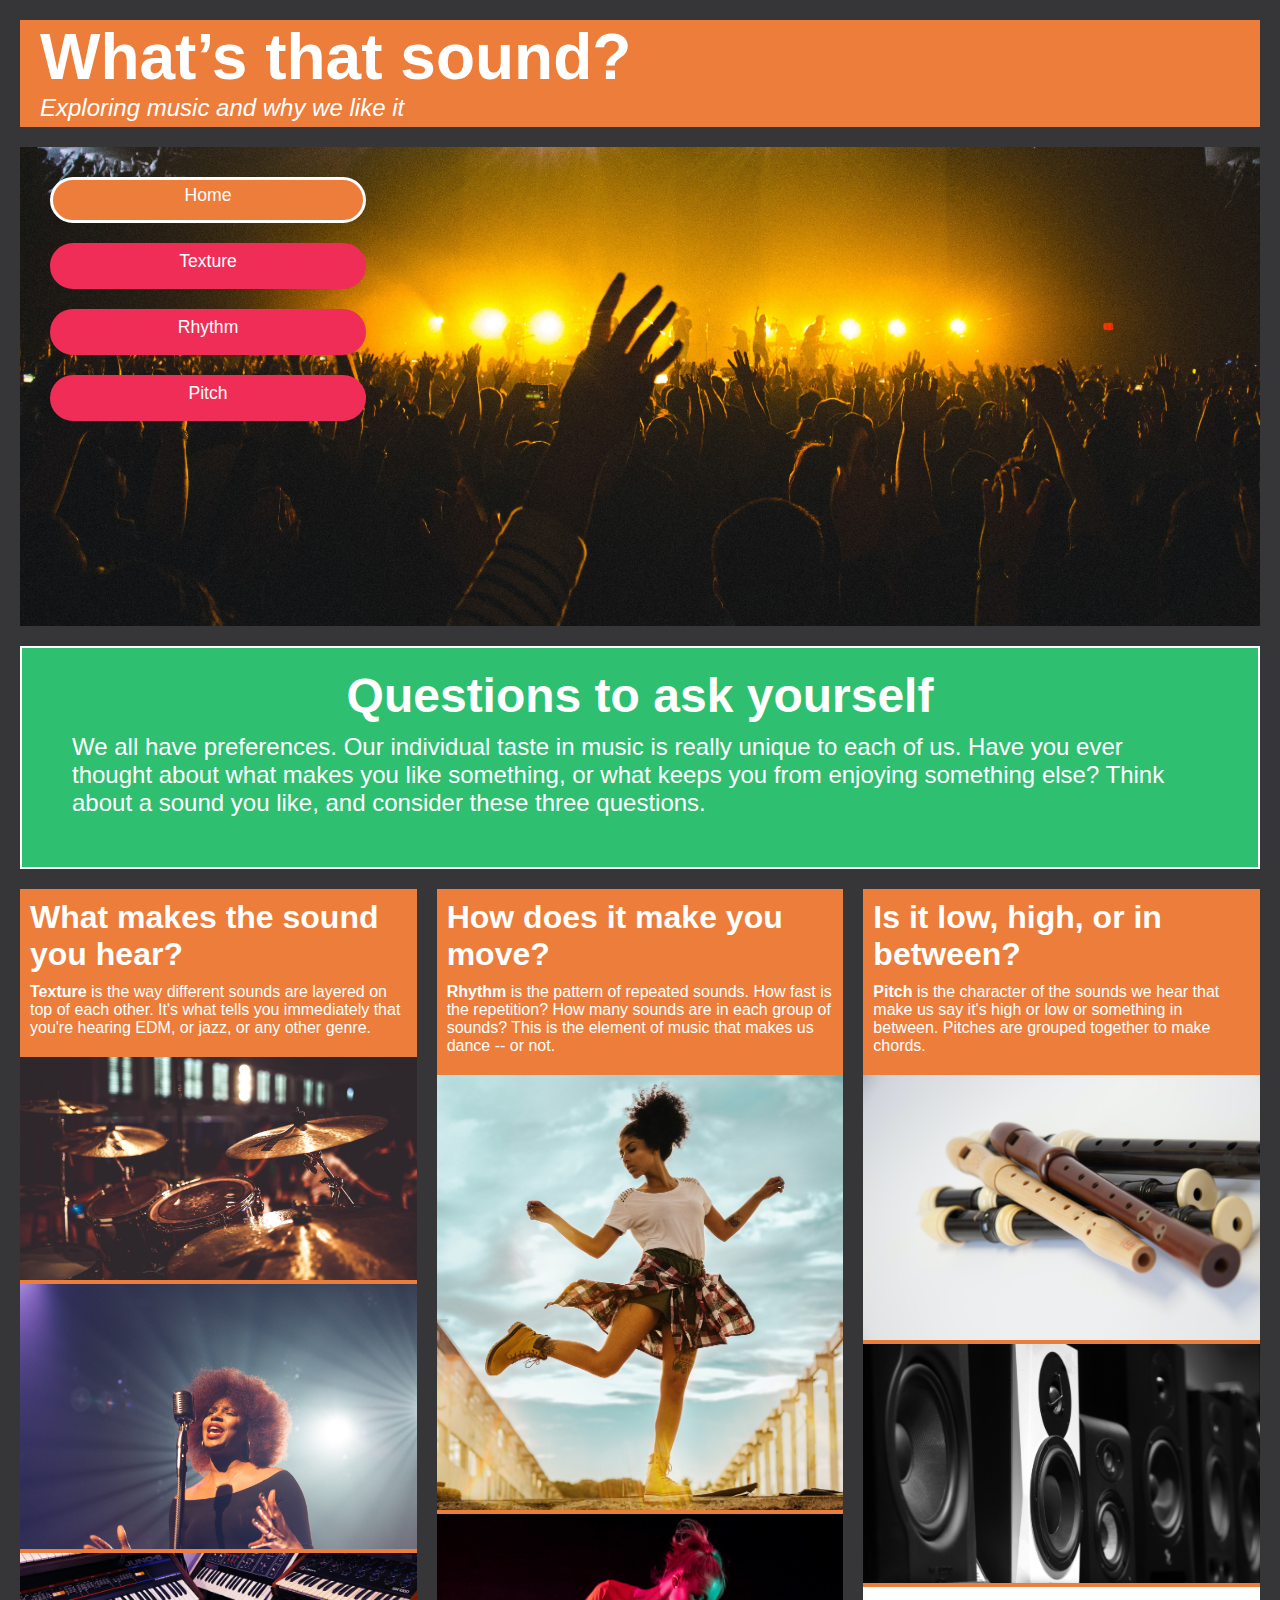
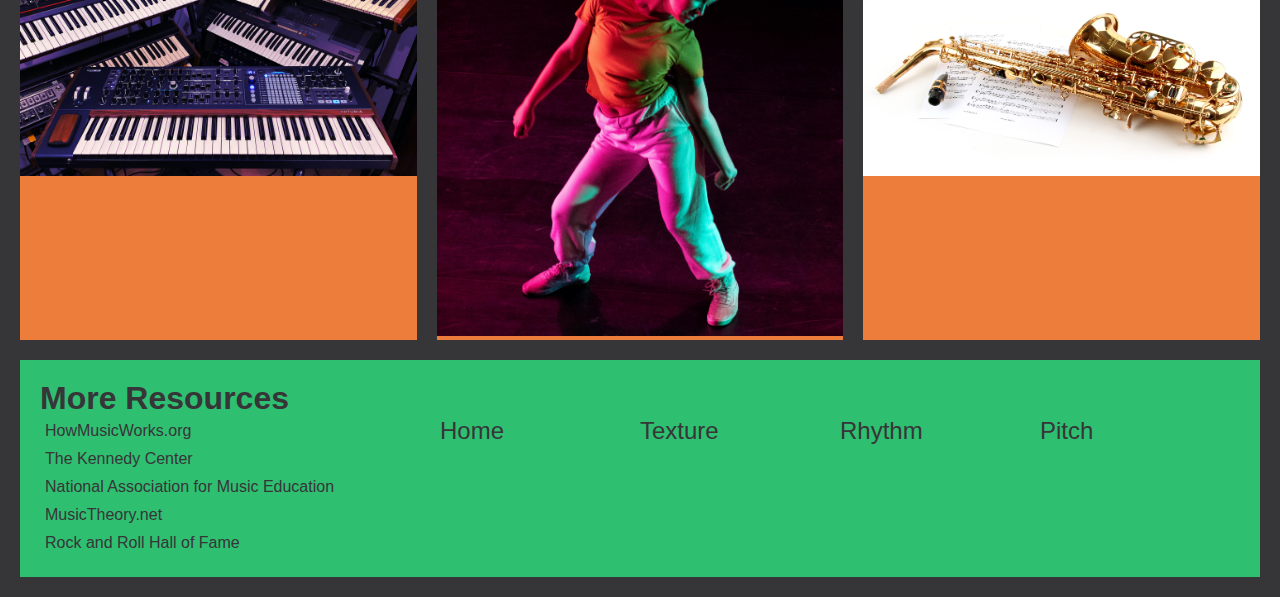
<file: index.html>
<!doctype html>
<html lang="en">

<head>
	<meta charset="utf-8">
	<title>What's that sound?</title>
	<meta name="viewport" content="width=device-width, initial-scale=1">

	<link rel="stylesheet" href="main.css">

</head>

<body>
	<h1 class="title">What&#8217;s that sound?</h1>
	<p class="tagline">Exploring music and why we like it</p>

	<div class="main-pic-container">
		<img id="main-pic" src="images/concert.jpg" alt="concert audience with hands in the air">
		<nav id="nav-area">
			<a id="current-button" class="nav-button" href="index.html">Home</a>
			<a id="texture-button" class="nav-button" href="./texture.html">Texture</a>
			<a id="rhythm-button" class="nav-button" href="./rhythm.html">Rhythm</a>
			<a id="pitch-button" class="nav-button" href="./pitch.html">Pitch</a>
		</nav>
	</div>

	<main>
        <h1 class="main-headline">Questions to ask yourself</h1>
        <p class="main-p">We all have preferences. Our individual taste in music is really unique to each of us.
            Have you ever thought about what makes you like something, or what keeps you
            from enjoying something else? Think about a sound you like, and consider these
            three questions.</p>
    </main>

	<div id="column1">
		<h3 class="column-heading">What makes the sound you hear?</h3>
		<p class="column-text"><strong>Texture</strong> is the way different
			sounds are layered on top of
			each other. It's what tells you
			immediately that you're hearing
			EDM, or jazz, or any
			other genre.</p>
		<img src="images/drumset.jpg" alt="drum set with shiny cymbals">
		<img src="images/singer.jpg" alt="woman singing with microphone">
		<img src="images/synth.jpg" alt="several synthesizer keyboards scattered">
	</div>


	<div id="column2">
		<h3 class="column-heading">How does it make you move?</h3>
		<p class="column-text"><strong>Rhythm</strong> is the pattern of repeated
			sounds. How fast is the
			repetition? How many sounds
			are in each group of sounds?
			This is the element of music that
			makes us dance -- or not.</p>
		<img src="images/dance1.jpg" alt="woman dancing freely outside">
		<img src="images/dance2.jpg" alt="woman doing hip hop dancing">
	</div>

	<div id="column3">
		<h3 class="column-heading">Is it low, high, or in between?</h3>
		<p class="column-text"><strong>Pitch</strong> is the character of the
			sounds we hear that make us say
			it's high or low or something in
			between. Pitches are grouped
			together to make chords.</p>

		<img src="images/recorders.jpg" alt="pile of recorder instruments">
		<img src="images/speaker.jpg" alt="large speakers">
		<img src="images/sax.jpg" alt="shiny saxophone">
	</div>

<footer>
	<h1 id="resource-heading">More Resources</h1>
	<div id="resources">
		<a href="https://howmusicworks.org">HowMusicWorks.org</a>
		<a href="https://www.kennedy-center.org/">The Kennedy Center</a>
		<a href="https://nafme.org">National Association for Music Education</a>
		<a href="https://musictheory.net">MusicTheory.net</a>
		<a href="https://www.rockhall.com/rock-hall-edu">Rock and Roll Hall of Fame</a>
	</div>
	<div id="footer-links">
		<a href="index.html">Home</a>
		<a href="./texture.html">Texture</a>
		<a href="./rhythm.html">Rhythm</a>
		<a href="./pitch.html">Pitch</a>

	</div>

</footer>


</body>

</html>
</file>
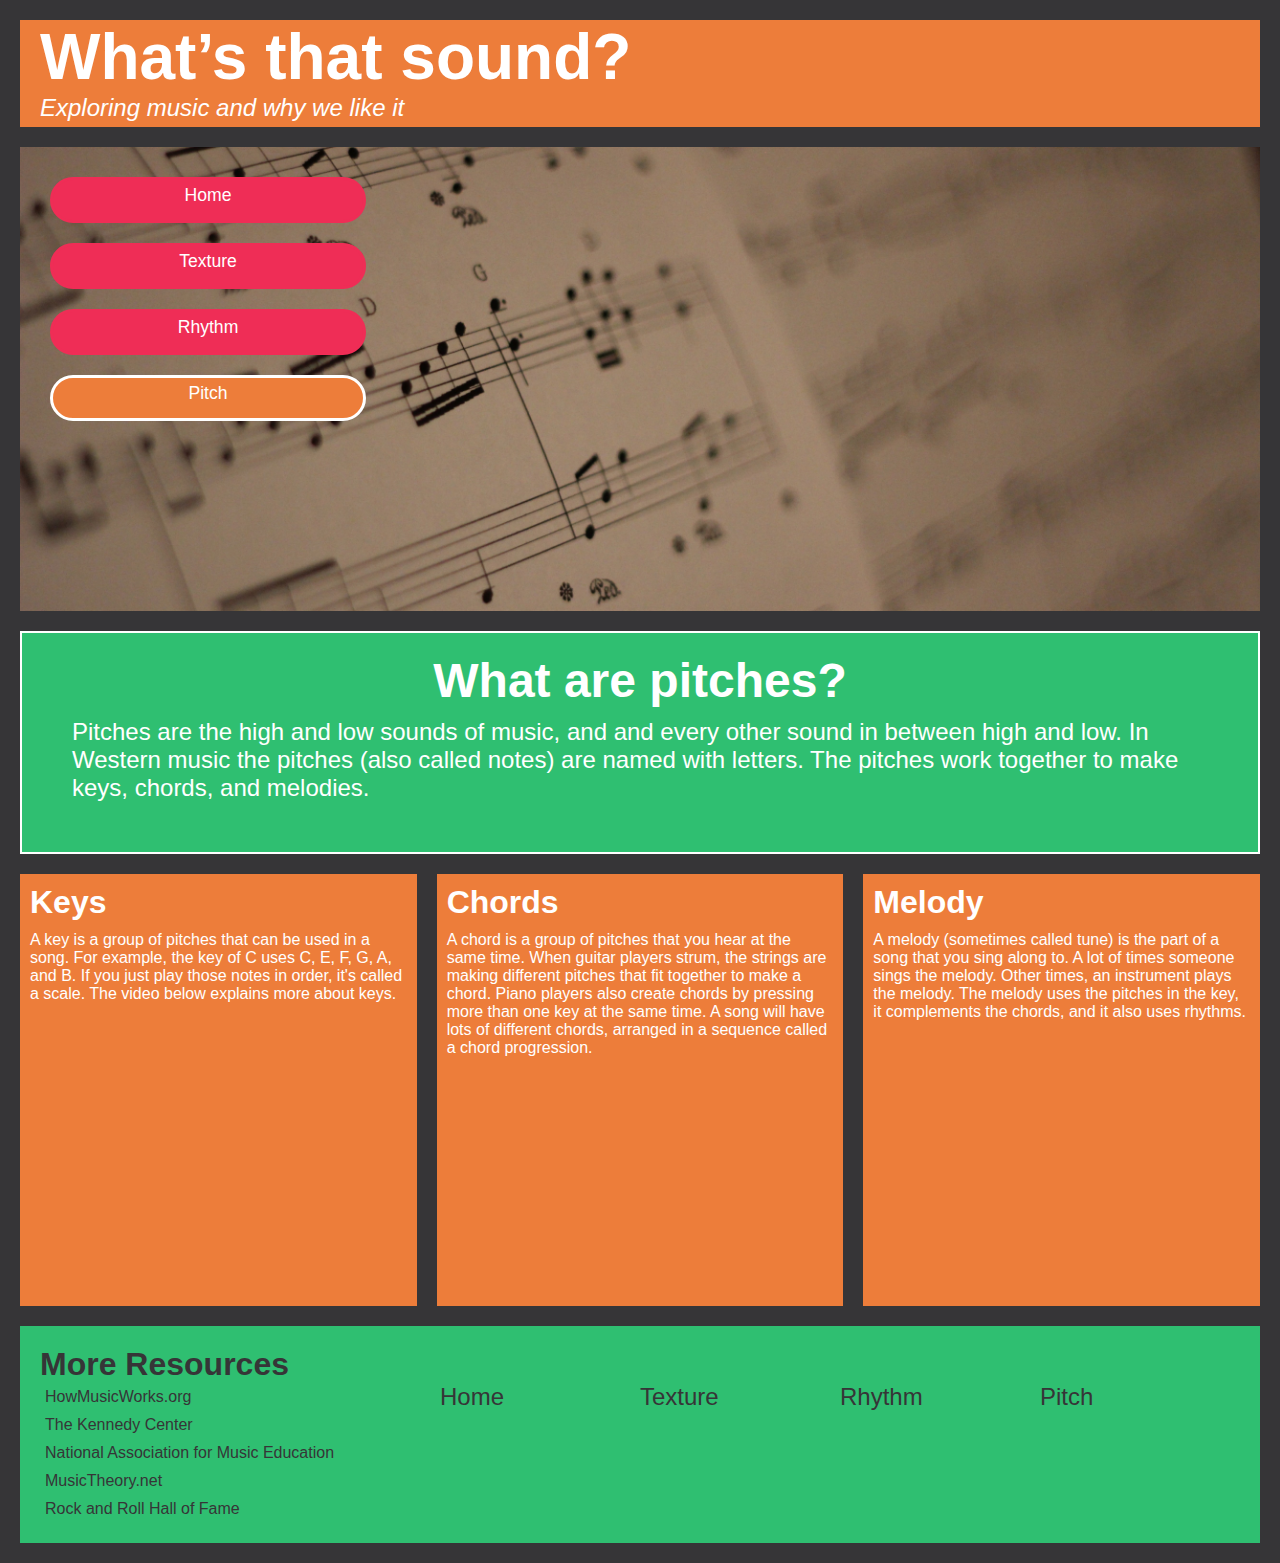
<file: pitch.html>
<!doctype html>
<html lang="en">

<head>
	<meta charset="utf-8">
	<title>Pitch | What's that sound?</title>
	<meta name="viewport" content="width=device-width, initial-scale=1">

	<link rel="stylesheet" href="main.css">

</head>

<body>
	<h1 class="title">What&#8217;s that sound?</h1>
	<p class="tagline">Exploring music and why we like it</p>

	<div class="main-pic-container">
		<img id="main-pic" src="images/pitch2.jpg" alt="artistic photo of music printed on paper">
		<nav id="nav-area">
			<a id="home-button" class="nav-button" href="index.html">Home</a>
			<a id="texture-button" class="nav-button" href="./texture.html">Texture</a>
			<a id="rhythm-button" class="nav-button" href="./rhythm.html">Rhythm</a>
			<a id="current-button" class="nav-button" href="./pitch.html">Pitch</a>
		</nav>
	</div>

	<main>
        <h1 class="main-headline">What are pitches?</h1>
        <p class="main-p">Pitches are the high and low sounds of music, and
			and every other sound in between high and low. In Western music the pitches (also called notes)
			are named with letters. The pitches work together to make keys, chords, and melodies.
		</p>
    </main>

	<div id="column1">
		<h3 class="column-heading">Keys</h3>
		<p class="column-text">A key is a group of pitches that can be used in a song. 
			For example, the key of C uses C, E, F, G, A, and B. If you just play those notes
			in order, it's called a scale. The video below explains more
			about keys.
		</p>
		<div class="iframe-container"><iframe alt="video player" src="https://www.youtube.com/embed/3i0skCjRo1E?start=42" 
			title="YouTube video player" frameborder="0" allow="accelerometer; autoplay; 
			clipboard-write; encrypted-media; gyroscope; picture-in-picture" allowfullscreen></iframe></div>
	</div>


	<div id="column2">
		<h3 class="column-heading">Chords</h3>
		<p class="column-text">A chord is a group of pitches that you hear at the same time. 
			When guitar players strum, the strings are making different pitches that fit together
			to make a chord. Piano players also create chords by pressing more than one key at 
			the same time. A song will have lots of different chords, arranged in a sequence called
			a chord progression.

		</p>
		<div class=iframe-container><iframe alt="video player" src="https://www.youtube.com/embed/T2gw9Fcc_w0?start=42" 
			title="YouTube video player" frameborder="0" allow="accelerometer; autoplay; clipboard-write; 
			encrypted-media; gyroscope; picture-in-picture" allowfullscreen></iframe></div>
	</div>

	<div id="column3">
		<h3 class="column-heading">Melody</h3> 
		<p class="column-text">A melody (sometimes called tune) is the part of a song that you sing along to. A lot of times someone
			sings the melody. Other times, an instrument plays the melody. The melody uses the pitches in
			the key, it complements the chords, and it also uses rhythms.
		</p>

		<div class="iframe-container"><iframe src="https://www.youtube.com/embed/9LUQUk0hd10?start=42" 
			title="YouTube video player" frameborder="0" allow="accelerometer; autoplay; clipboard-write; 
			encrypted-media; gyroscope; picture-in-picture" allowfullscreen></iframe></div>
	</div>

<footer>
	<h1 id="resource-heading">More Resources</h1>
	<div id="resources">
		<a href="https://howmusicworks.org">HowMusicWorks.org</a>
		<a href="https://www.kennedy-center.org/">The Kennedy Center</a>
		<a href="https://nafme.org">National Association for Music Education</a>
		<a href="https://musictheory.net">MusicTheory.net</a>
		<a href="https://www.rockhall.com/rock-hall-edu">Rock and Roll Hall of Fame</a>
	</div>
	<div id="footer-links">
		<a href="index.html">Home</a>
		<a href="./texture.html">Texture</a>
		<a href="./rhythm.html">Rhythm</a>
		<a href="./pitch.html">Pitch</a>

	</div>

</footer>


</body>

</html>
</file>
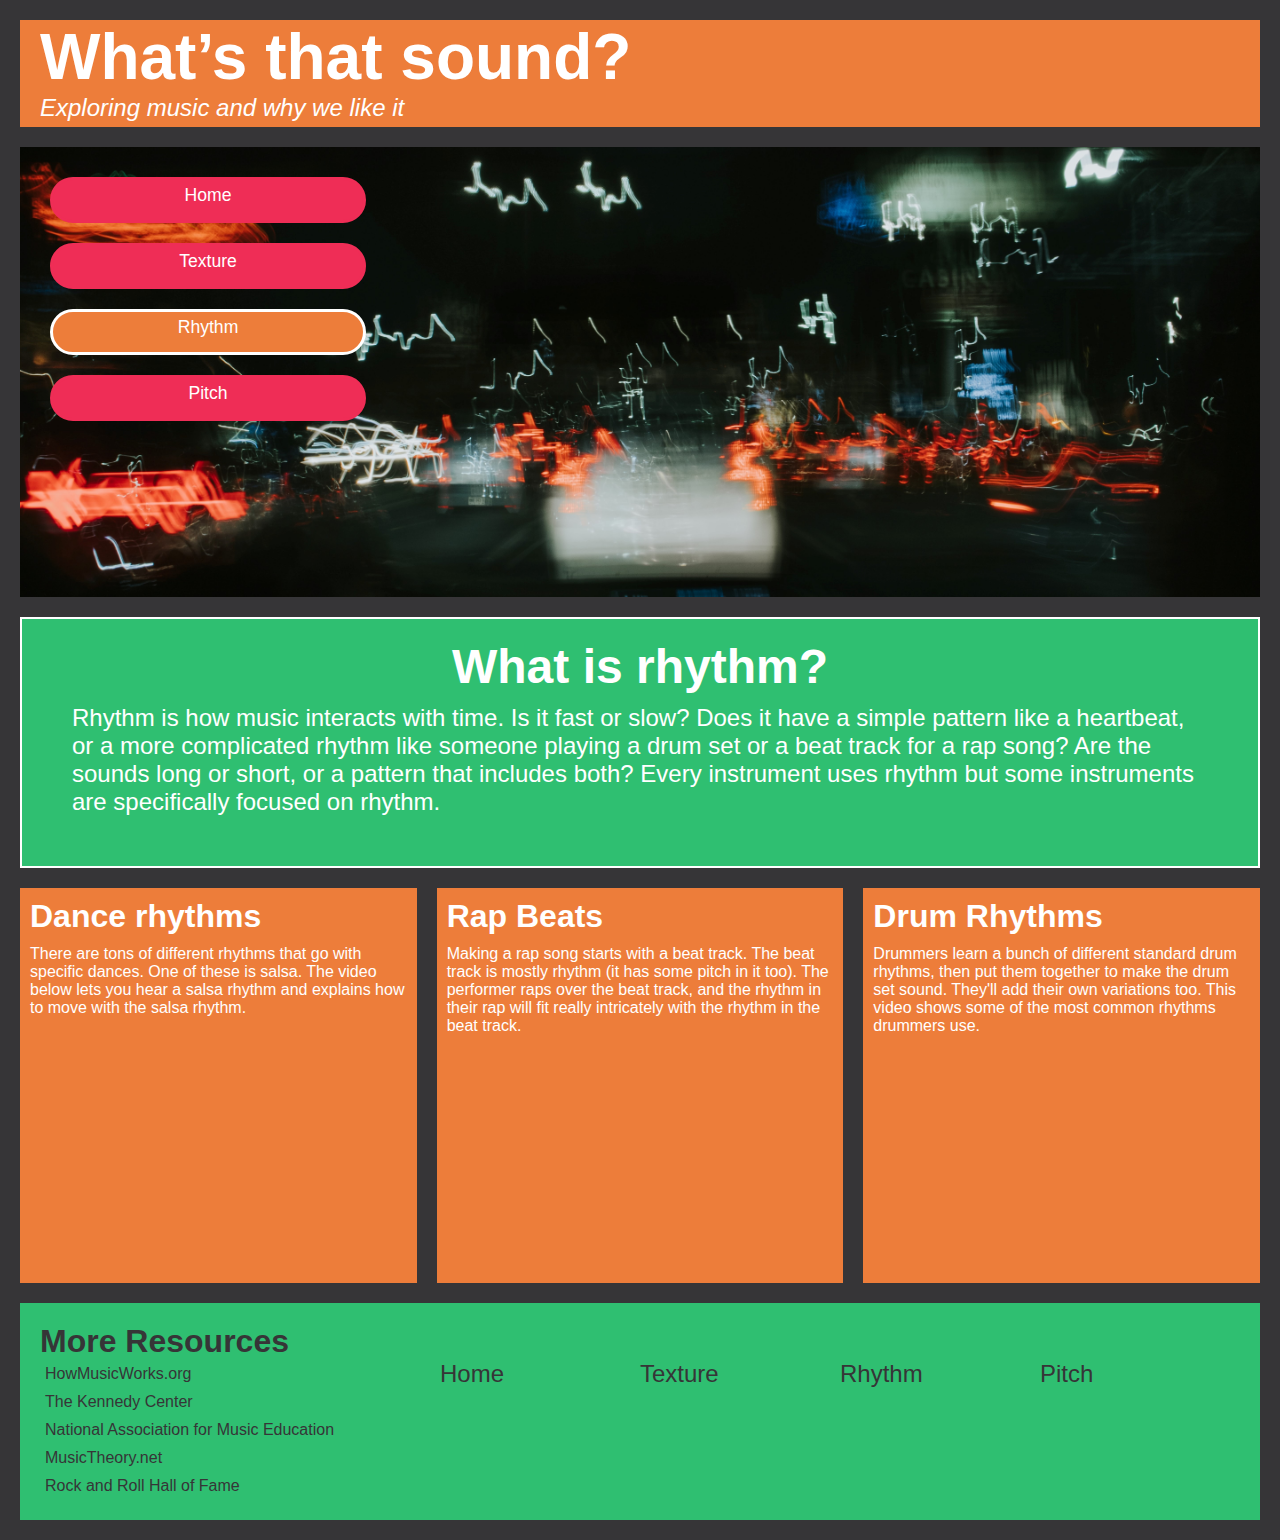
<file: rhythm.html>
<!doctype html>
<html lang="en">

<head>
	<meta charset="utf-8">
	<title>Rhythm | What's that sound?</title>
	<meta name="viewport" content="width=device-width, initial-scale=1">

	<link rel="stylesheet" href="main.css">

</head>

<body>
	<h1 class="title">What&#8217;s that sound?</h1>
	<p class="tagline">Exploring music and why we like it</p>

	<div class="main-pic-container">
		<img id="main-pic" src="images/rhythm2.jpg" alt="long exposure photo of car tail lights in the dark">
		<nav id="nav-area">
			<a id="home-button" class="nav-button" href="index.html">Home</a>
			<a id="texture-button" class="nav-button" href="./texture.html">Texture</a>
			<a id="current-button" class="nav-button" href="./rhythm.html">Rhythm</a>
			<a id="pitch-button" class="nav-button" href="./pitch.html">Pitch</a>
		</nav>
	</div>

	<main>
        <h1 class="main-headline">What is rhythm?</h1>
        <p class="main-p">Rhythm is how music interacts with time. Is it fast or slow? Does
			it have a simple pattern like a heartbeat, or a more complicated rhythm like someone
			playing a drum set or a beat track for a rap song? Are the sounds long or short, or a 
			pattern that includes both? Every instrument uses
			rhythm but some instruments are specifically focused on rhythm.
		</p>
    </main>

	<div id="column1">
		<h3 class="column-heading">Dance rhythms</h3>
		<p class="column-text">There are tons of different rhythms that go with specific dances.
			One of these is salsa. The video below lets you hear a salsa rhythm and explains how to move with the salsa rhythm.
		</p>
		<div class="iframe-container"><iframe alt="video player" src="https://www.youtube.com/embed/3mrq57zI4-Y" 
		title="YouTube video player" frameborder="0" 
		allow="accelerometer; autoplay; clipboard-write; 
		encrypted-media; gyroscope; picture-in-picture" 
		allowfullscreen></iframe></div>

	</div>


	<div id="column2">
		<h3 class="column-heading">Rap Beats</h3>
		<p class="column-text">Making a rap song starts with a beat track. The beat track
			is mostly rhythm (it has some pitch in it too). The performer raps over the beat
			track, and the rhythm in their rap will fit really intricately with the rhythm
			in the beat track.
		</p>
		<div class=iframe-container><iframe alt="video player" src="https://www.youtube.com/embed/2CdMK3r5Fcs?start=171" 
		title="YouTube video player" frameborder="0" allow="accelerometer; autoplay; clipboard-write; 
		encrypted-media; gyroscope; picture-in-picture" allowfullscreen></iframe></div>
	</div>

	<div id="column3">
		<h3 class="column-heading">Drum Rhythms</h3>
		<p class="column-text">Drummers learn a bunch of different standard drum rhythms, then 
			put them together to make the drum set sound. They'll add their own variations too. This
			video shows some of the most common rhythms drummers use.
		</p>

		<div class=iframe-container><iframe alt="video player" src="https://www.youtube.com/embed/mwe4HPOiUms?start=42" title="YouTube video player" frameborder="0" 
			allow="accelerometer; autoplay; clipboard-write; encrypted-media; gyroscope; picture-in-picture" allowfullscreen></iframe></div>
	</div>

<footer>
	<h1 id="resource-heading">More Resources</h1>
	<div id="resources">
		<a href="https://howmusicworks.org">HowMusicWorks.org</a>
		<a href="https://www.kennedy-center.org/">The Kennedy Center</a>
		<a href="https://nafme.org">National Association for Music Education</a>
		<a href="https://musictheory.net">MusicTheory.net</a>
		<a href="https://www.rockhall.com/rock-hall-edu">Rock and Roll Hall of Fame</a>
	</div>
	<div id="footer-links">
		<a href="index.html">Home</a>
		<a href="./texture.html">Texture</a>
		<a href="./rhythm.html">Rhythm</a>
		<a href="./pitch.html">Pitch</a>

	</div>

</footer>


</body>

</html>
</file>
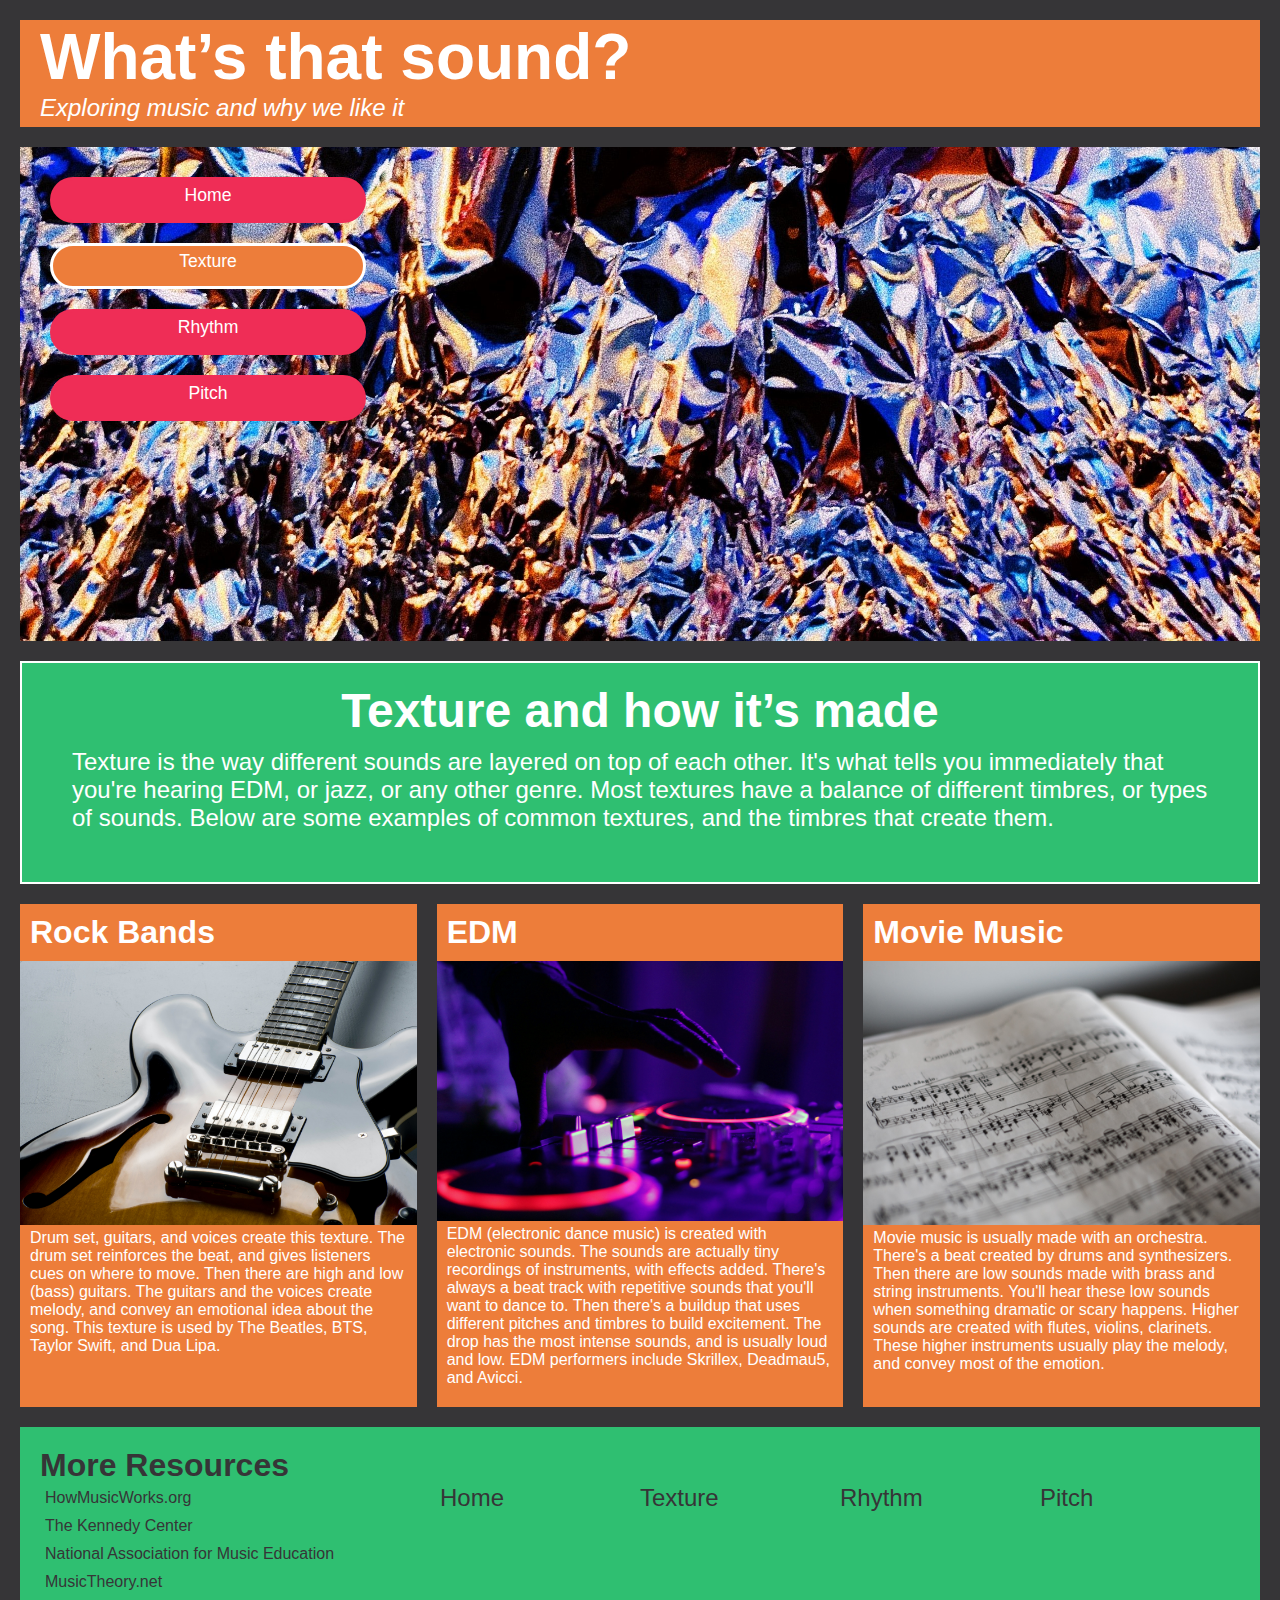
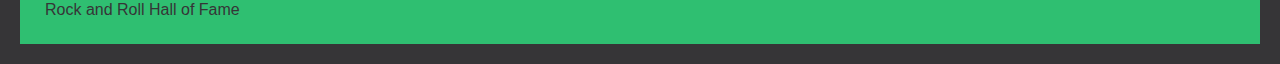
<file: texture.html>
<!doctype html>
<html lang="en">

<head>
	<meta charset="utf-8">
	<title>Texture | What's that sound?</title>
	<meta name="viewport" content="width=device-width, initial-scale=1">

	<link rel="stylesheet" href="main.css">

</head>

<body>
	<h1 class="title">What&#8217;s that sound?</h1>
	<p class="tagline">Exploring music and why we like it</p>

	<div class="main-pic-container">
		<img id="main-pic" src="images/texture3.jpg" alt="crinkly texture with shiny purple blue and red">
		<nav id="nav-area">
			<a id="home-button" class="nav-button" href="index.html">Home</a>
			<a id="current-button" class="nav-button" href="./texture.html">Texture</a>
			<a id="rhythm-button" class="nav-button" href="./rhythm.html">Rhythm</a>
			<a id="pitch-button" class="nav-button" href="./pitch.html">Pitch</a>
		</nav>
	</div>

	<main>
        <h1 class="main-headline">Texture and how it&#8217;s made</h1>
        <p class="main-p">Texture is the way different sounds are layered on top of 
			each other. It's what tells you immediately that you're hearing EDM, or jazz, 
			or any other genre. Most textures have a balance of different timbres, 
			or types of sounds. Below are some examples of common textures, and the 
			timbres that create them.</p>
    </main>

	<div id="column1">
		<h3 class="column-heading">Rock Bands</h3>
		<img src="./images/guitar.jpg" alt="artistic photo of electric guitar">
		<p class="column-text">Drum set, guitars, and voices create this texture. The drum
			set reinforces the beat, and gives listeners cues on where to move. Then there
			are high and low (bass) guitars. The guitars and the voices create melody, and
			convey an emotional idea about the song. This texture is used by The Beatles, BTS,
			Taylor Swift, and Dua Lipa.
		</p>
	</div>


	<div id="column2">
		<h3 class="column-heading">EDM</h3>
		<img src="./images/dj.jpg" alt="dj workstation with purple and blue light">
		<p class="column-text">EDM (electronic dance music) is created with electronic sounds. The sounds
			are actually tiny recordings of instruments, with effects added. There's always
			a beat track with repetitive sounds that you'll want to dance to. Then there's
			a buildup that uses different pitches and timbres to build excitement. The drop
			has the most intense sounds, and is usually loud and low. EDM performers
			include Skrillex, Deadmau5, and Avicci.</p>

	</div>

	<div id="column3">
		<h3 class="column-heading">Movie Music</h3>
		<img src="./images/score.jpg" alt="music score on paper">
		<p class="column-text">Movie music is usually made with an orchestra. There's a beat 
			created by drums and synthesizers. Then there are low sounds made
			with brass and string instruments. You'll hear these low sounds when something dramatic
			or scary happens. Higher sounds are created with flutes, violins,
			clarinets. These higher instruments usually play the melody, and convey most of the
			emotion.
		</p>


	</div>

<footer>
	<h1 id="resource-heading">More Resources</h1>
	<div id="resources">
		<a href="https://howmusicworks.org">HowMusicWorks.org</a>
		<a href="https://www.kennedy-center.org/">The Kennedy Center</a>
		<a href="https://nafme.org">National Association for Music Education</a>
		<a href="https://musictheory.net">MusicTheory.net</a>
		<a href="https://www.rockhall.com/rock-hall-edu">Rock and Roll Hall of Fame</a>
	</div>
	<div id="footer-links">
		<a href="index.html">Home</a>
		<a href="./texture.html">Texture</a>
		<a href="./rhythm.html">Rhythm</a>
		<a href="./pitch.html">Pitch</a>

	</div>

</footer>


</body>

</html>
</file>
<file: main.css>
*{
    margin:0;

}


img{
    width:100%;
}


body{
    display:grid;
    grid-template-columns:1fr 1fr 1fr;
    background-color:#363537ff;

}

.title{
    color: white;
    font-family: Candara, Helvetica, Arial;
    font-size:400%;
    grid-column: 1/4;
    grid-row:1/2;
    text-align:left;
    background-color:#ed7d3aff;
    padding-left:20px;
    margin-left:20px;
    margin-right:20px;
    margin-top:20px;
}

.tagline{

    background-color:#ed7d3aff;
    color:white;
    font-family: "Arial Narrow", Arial;
    font-size:150%;
    grid-column: 1/4;
    margin-bottom:20px;
    margin-left:20px;
    margin-right:20px;
    text-align:left;

    padding-bottom:5px;
    padding-left:20px;

    grid-row:2/3;
    font-style:italic;


}

.nav-button{
    background-color:#ef2d56ff;
    color:white;
    font-family: Candara, Helvetica, Arial;
    text-decoration:none;
    font-size:110%;
    margin:10px;
    text-align:center;
    padding: 5px;
    border-radius:25px;
    max-height:30px;
    width:300px;
    height:30px;
    border: solid 3px #ef2d56ff;
}

#nav-area{
    grid-column:1/2;
    grid-row:3/5;
    display:grid;
    grid-template-rows: 1fr 1fr 1fr 1fr 4fr;
    margin-left:20px;
    margin-top:20px;
    position:absolute;
    padding-bottom:5px;


}

.main-pic-container{
    grid-column:1/4;
    grid-row:3/5;
    margin-right: 20px;
    margin-left:20px;
    margin-bottom:0;
    display:grid;
    grid-template-columns:1fr 1fr 1fr;

}

#main-pic{
    grid-column:1/4;
}




#current-button{
    border: solid 3px white;
    background-color:#ed7d3aff;
}

main{
    grid-column:1/4;
    grid-row:5/6;
    background-color:#2fbf71ff;
    color:white;
    font-family:Candara, Helvetica, Arial;
    padding:20px 50px 50px 50px;
    font-size:150%;
    margin:20px;
    border:white solid 2px;
}

.main-headline{
    text-align:center;
    padding-bottom:10px;
}

.main-p{
    font-size:100%;
}

#column1{
    grid-column:1/2;
    color:white;
    background-color:#ed7d3aff;
    font-family:Candara, Helvetica, Arial;
    margin-left:20px;
    margin-right:10px;

}

#column2{
    grid-column:2/3;
    color:white;
    background-color:#ed7d3aff;
    font-family:Candara, Helvetica, Arial;
    margin-left:10px;
    margin-right:10px;
}

#column3{
    grid-column:3/4;
    color:white;
    background-color:#ed7d3aff;
    font-family:Candara, Helvetica, Arial;
    margin-left:10px;
    margin-right:20px;
    
}

.column-heading{
    font-size:200%;
    padding:10px;
}

.column-text{
    padding-left:10px;
    padding-right:10px;
    padding-bottom:20px;
}

footer{
    display:grid;
    grid-template-columns:1fr 1fr 1fr;
    background-color:#2fbf71ff;
    margin:20px;
    grid-column:1/4;
    color:#363537ff;
    font-family:Candara, Helvetica, Arial;
    padding:20px;
}

#resource-heading{
    color:#363537ff;
}

#resources{
    color:#363537ff;
    grid-column:1/2;
    display:grid;
    grid-template-rows: 1fr 1fr 1fr 1fr 1fr;



}

#resources a{
    color:#363537ff;
    text-decoration-line:none;
    padding:5px;
    text-align:left;
}

#footer-links{
    grid-column:2/4;
    display:grid;
    grid-template-columns:1fr 1fr 1fr 1fr;
    text-align:left;
    font-size:150%;

}

#footer-links a{
    color:#363537ff;
    text-decoration-line:none;
}

iframe{
    max-width:560px;
    max-height:315px;
}

.iframe-container{
    position: relative;
    width: 100%;
    padding-bottom: 56.25%; 
    height: 0;
}
.iframe-container iframe{
    position: absolute;
    top:0;
    left: 0;
    width: 100%;
    height: 100%;
}

@media only screen and (max-width: 600px) {


    .title{
        font-size:200%;
    }

    #nav-area{
        grid-column:1/4;
        position:relative;
        margin-left:5px;
        margin-top:5px;
        display:grid;
        grid-template-rows:1fr 1fr 1fr 1fr;

    
    }

    main{
        font-size:100%;

    }

    #column1,
    #column2,
    #column3{
        grid-column:1/4;
    }

    #column1{
        margin-right:20px;
    }

    #column2{
        margin-left:20px;
        margin-right:20px;
        margin-top:20px;
    }

    #column3{
        margin-left:20px;
        margin-top:20px;
    }

    footer{
        display:grid;
        grid-template-rows:1fr 2fr 1fr;
    }

    #resource-heading{
        grid-row:1/2;
    }
    
    #resources{
        grid-row:2/4;
        grid-column:1/4;
        text-decoration:underline;
  
    }

    #footer-links{
        grid-row:4/5;
        grid-column:1/4;
        display:grid;
        grid-template-rows:1fr 1fr 1fr 1fr;
        font-size:100%;
        margin-top:10px;
        text-align:center;
        text-decoration:underline;

    }


}
</file>
